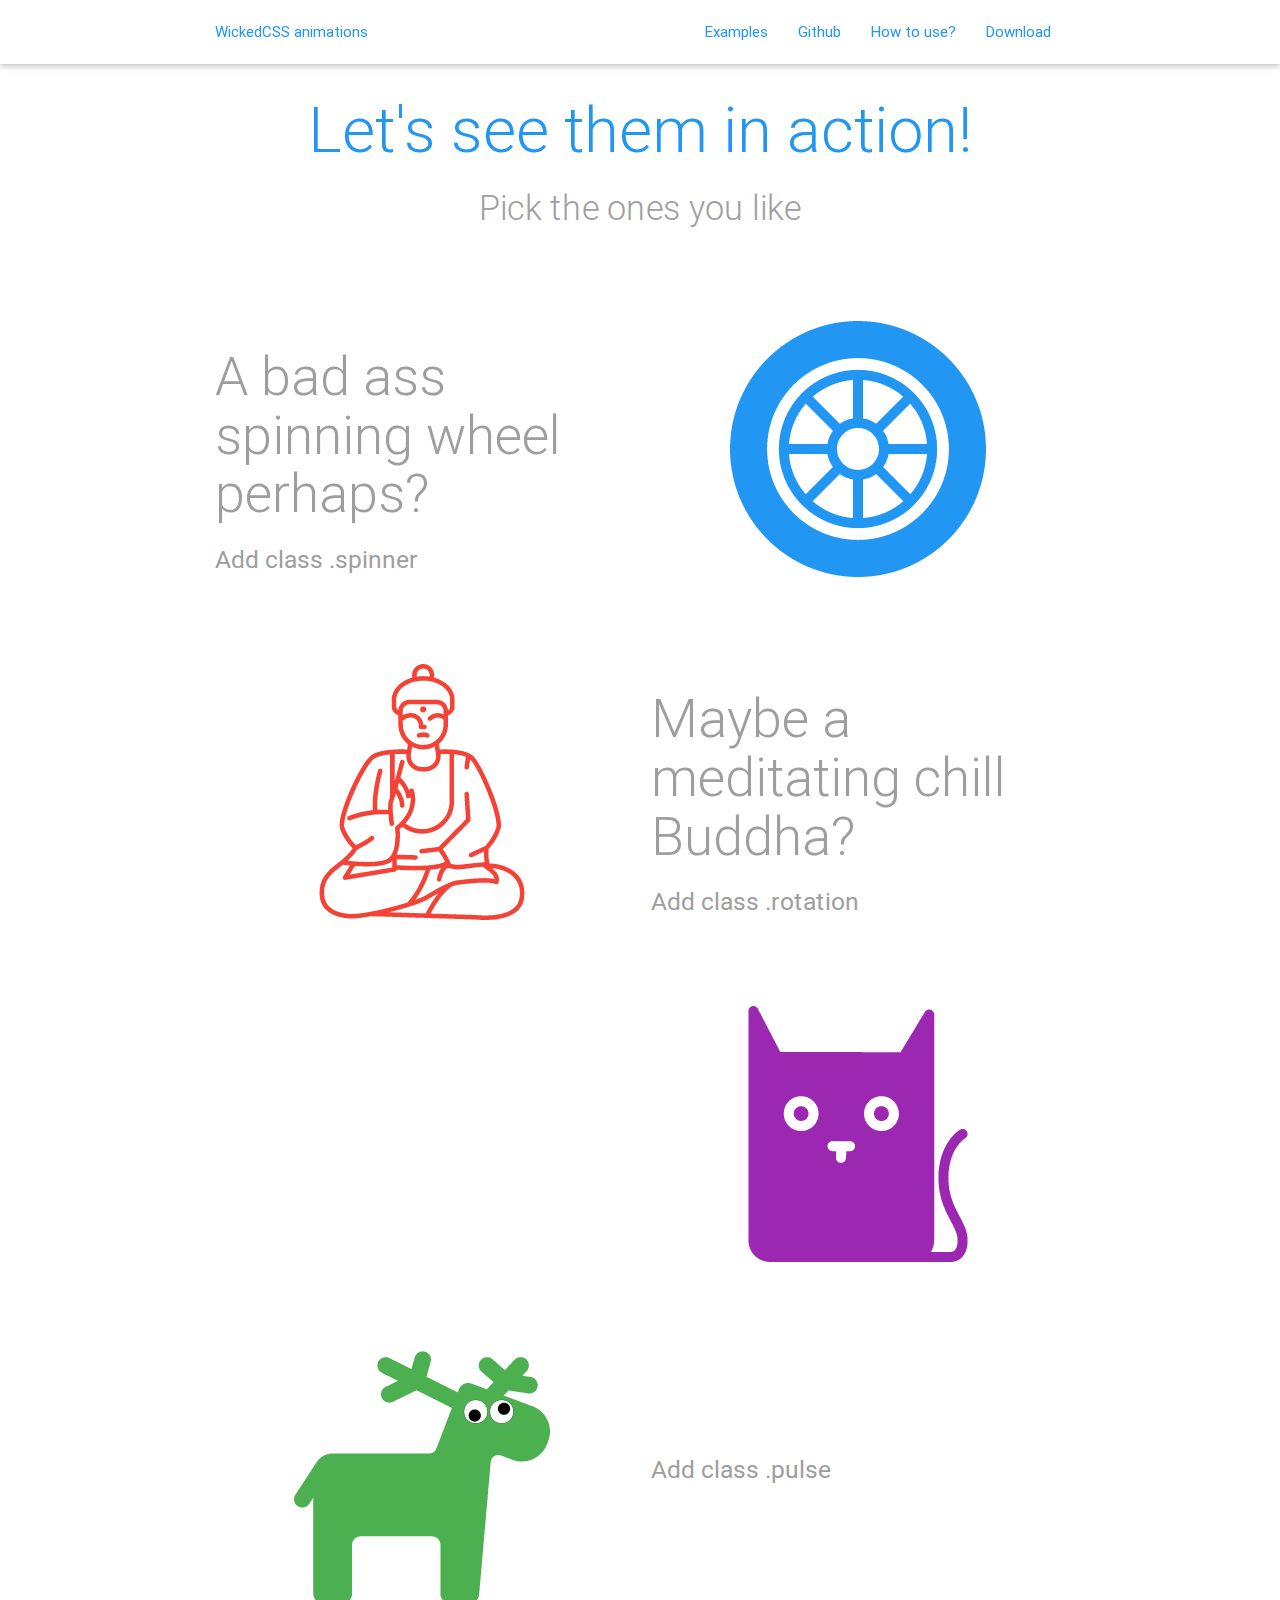
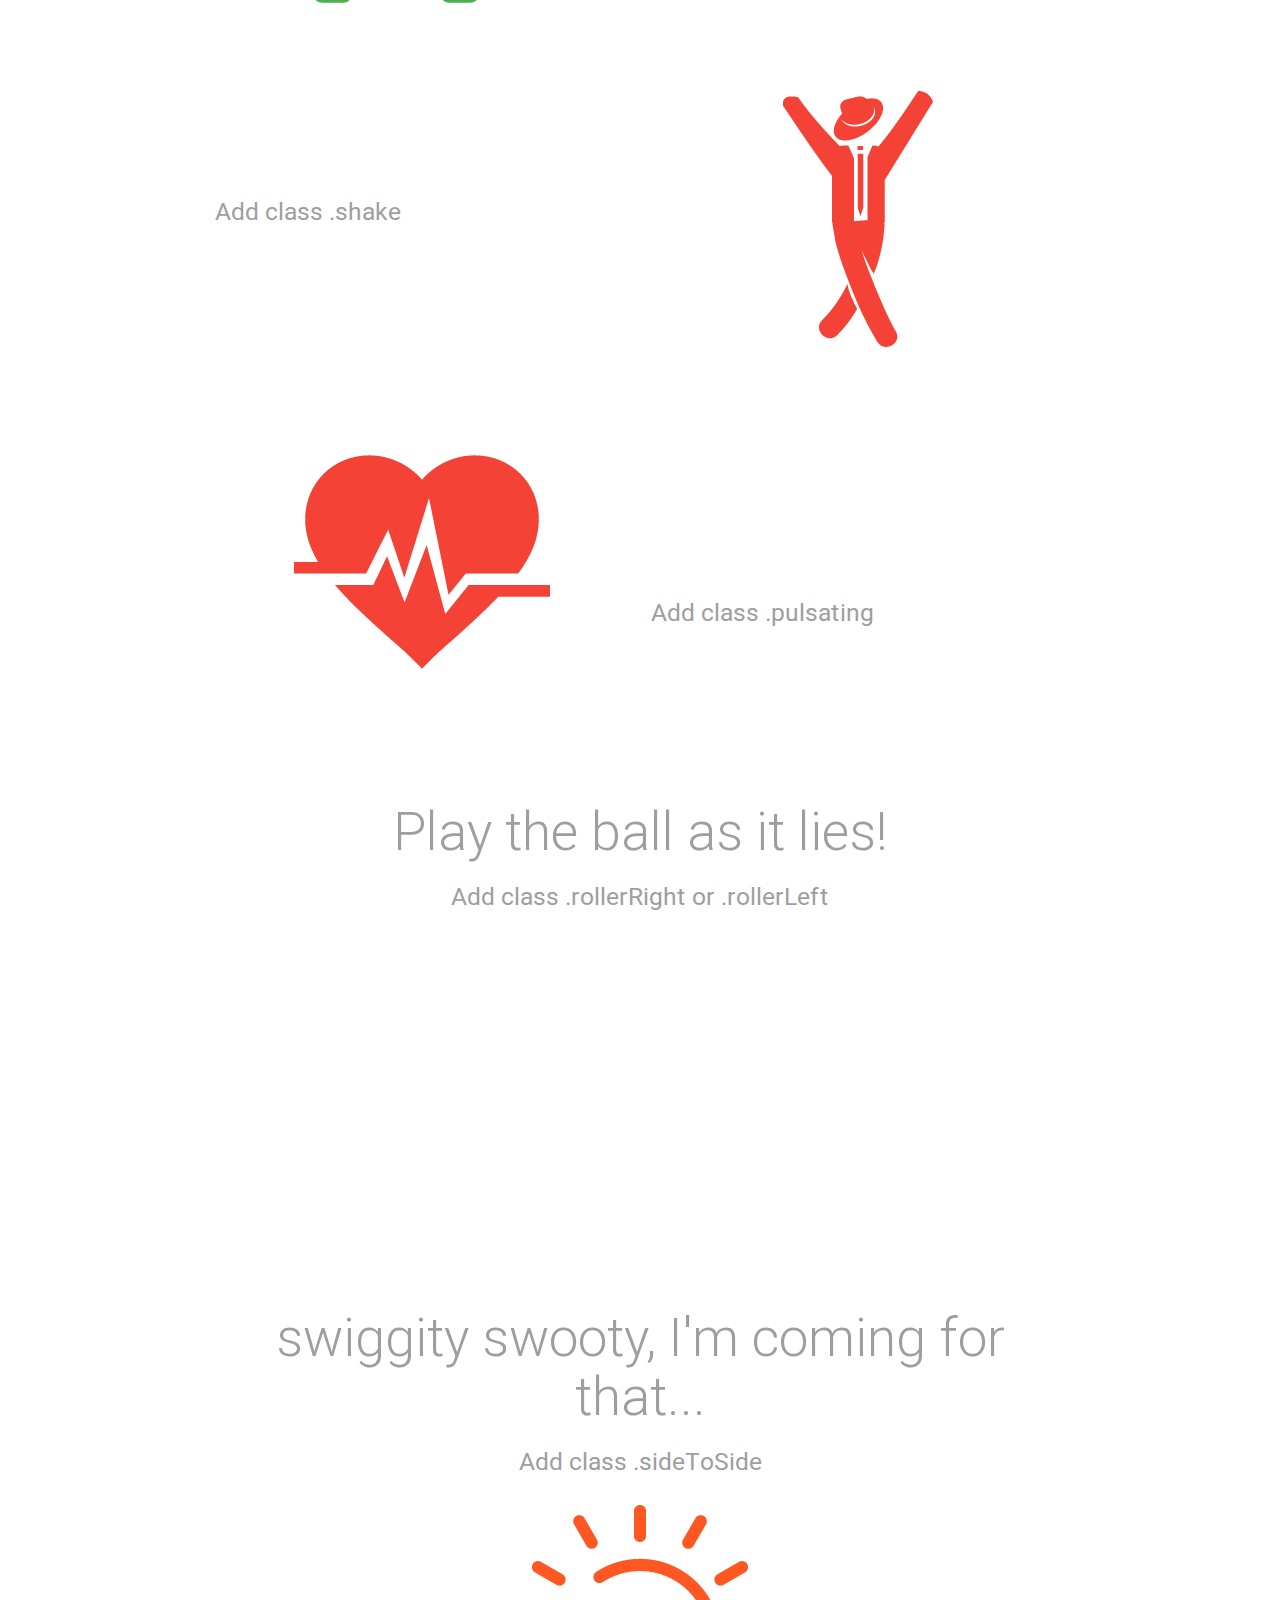
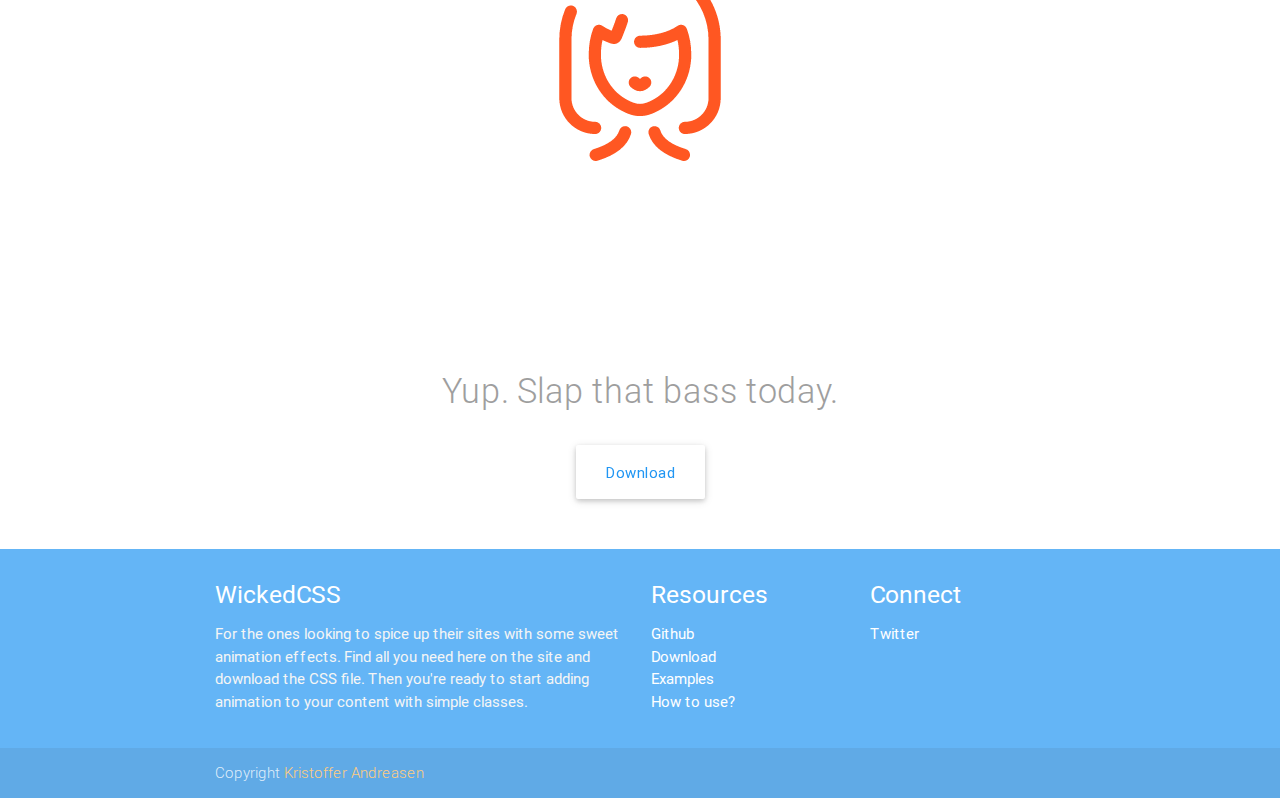
<file: index.html>
<!doctype html>
<html class="no-js" lang="en">
    <head>
        <meta charset="UTF-8">
        <meta http-equiv="x-ua-compatible" content="ie=edge">
        <title>Wicked CSS3 Animations</title>
        <meta name="viewport" content="width=device-width, initial-scale=1">

        <!-- favicon.ico in the root directory -->
        <link rel="shortcut icon" href="favicon.ico" type="image/x-icon">
        <link rel="icon" href="favicon.ico" type="image/x-icon">

        <!-- Material Design Icons -->
        <link href="https://fonts.googleapis.com/icon?family=Material+Icons" rel="stylesheet">
        
        <link rel="stylesheet" href="wickedcss.css"/>
        <link rel="stylesheet" href="css/style.css"/>
        <link rel="stylesheet" href="css/materialize.css"/>
        <script src="js/modernizr-2.8.3.min.js"></script>

    </head>
    <body>

        
         <!-- Navigation -->
        <div class="navbar-fixed">
          <nav class="white" role="navigation">
            <div class="nav-wrapper container"><a class="blue-text" href="http://kristofferandreasen.github.io/wickedCSS/">WickedCSS animations</a>
              <ul class="right hide-on-med-and-down">
                <li><a class="blue-text" href="examples.html">Examples</a></li>
                <li><a class="blue-text" href="https://github.com/kristofferandreasen/wickedCSS">Github</a></li>
                <li><a class="blue-text" href="documentation.html">How to use?</a></li>
                <li><a class="blue-text" href="dist/wickedcss.min.css" download>Download</a></li>
              </ul>

              <ul id="nav-mobile" class="side-nav">
                <li><a class="blue-text" href="examples.html">Examples</a></li>
                <li><a class="blue-text" href="https://github.com/kristofferandreasen/wickedCSS">Github</a></li>
                <li><a class="blue-text" href="documentation.html">How to use?</a></li>
                <li><a class="blue-text" href="dist/wickedcss.min.css" download>Download</a></li>
              </ul>
              <a href="#" data-activates="nav-mobile" class="button-collapse"><i class="mdi-navigation-menu"></i></a>
            </div>
          </nav>
        </div>

          <div class="container">
            <div class="row">
              <div class="col s12 center-align">
                <h1 class="blue-text light fadeIn">
                  Let's see them in action!
                </h1>
                <h4 class="grey-text light zoomer">
                  Pick the ones you like
                </h4>
              </div>
            </div>
          </div>
            
          <div class="section"></div>
          <div class="section"></div>

           <div class="container">
            <div class="row">
              <div class="col s12 m6 l6 wow slideRight">
                  <h2 class="light grey-text toppadding">
                    A bad ass spinning wheel perhaps?
                  </h2>
                  <h5 class="grey-text">
                      Add class .spinner
                  </h5>
              </div>
              <div class="col s12 m6 l6 center-align">
                  <img class="spinner" src="images/wheel.png">
              </div>
            </div>
          </div>
          
          <div class="section"></div>
          <div class="section"></div>


          <div class="container">
            <div class="row">
              <div class="col s12 m6 l6 center-align">
                  <img class="rotation" src="images/light.png">
              </div>
              <div class="col s12 m6 l6 wow slideLeft">
                  <h2 class="light grey-text toppadding">
                    Maybe a meditating chill Buddha?
                  </h2>
                  <h5 class="grey-text">
                      Add class .rotation
                  </h5>
              </div>
            </div>
          </div>
          
          <div class="section"></div>
          <div class="section"></div>

         <div class="container">
            <div class="row">
              <div class="col s12 m6 l6 wow slideRight">
                  <h2 class="light grey-text toppadding">
                    A cat making that parkour barrelRoll?
                  </h2>
                  <h5 class="grey-text">
                      Add class .barrelRoll
                  </h5>
              </div>
              <div class="col s12 m6 l6 center-align">
                  <img class="wow barrelRoll invisible" data-wow-delay="1s" src="images/cat.png">
              </div>
            </div>
          </div>

          
          <div class="section"></div>
          <div class="section"></div>

          <div class="container">
            <div class="row">
              <div class="col s12 m6 l6 center-align">
                  <img class="pulse" src="images/reindeer.png">
              </div>
              <div class="col s12 m6 l6">
                  <h2 class="light grey-text toppadding wow slideLeft">
                    A simple pulse?
                  </h2>
                  <h5 class="grey-text">
                      Add class .pulse
                  </h5>
              </div>
            </div>
          </div>
          
          <div class="section"></div>
          <div class="section"></div>
          
          <div class="container">
            <div class="row">
              <div class="col s12 m6 l6">
                  <h2 class="light grey-text toppadding wow slideRight">
                    A solid shake?
                  </h2>
                  <h5 class="grey-text">
                      Add class .shake
                  </h5>
              </div>
              <div class="col s12 m6 l6 center-align">
                  <img class="wow shake" data-wow-delay="1s" src="images/dancer.png">
              </div>
            </div>
          </div>
          
          <div class="section"></div>
          <div class="section"></div>

           <div class="container">
            <div class="row">
              <div class="col s12 m6 l6 center-align">
                  <img class="heartbeat" src="images/heart.png">
              </div>
              <div class="col s12 m6 l6">
                  <h2 class="light grey-text toppadding wow slideLeft">
                    That beat though?
                  </h2>
                  <h5 class="grey-text">
                      Add class .pulsating
                  </h5>
              </div>
            </div>
          </div>
          
          <div class="section"></div>
          <div class="section"></div>

          <div class="container">
            <div class="row">
              <div class="col s12 center-align">
                <h2 class="grey-text light">
                  Play the ball as it lies!
                </h2>
                <h5 class="grey-text">
                      Add class .rollerRight or .rollerLeft
                  </h5>
              </div>
            </div>
          </div>
          <div class="container center-align">
            <div class="row">
              <div class="col s12 m6 l6">
                  <img class="wow rollerRight invisible" src="images/ball.png">
              </div>
              <div class="col s12 m6 l6">
                  <img class="wow rollerLeft invisible" src="images/ball.png">
              </div>
            </div>
          </div>

          <div class="section"></div>
          <div class="section"></div>

           <div class="container">
            <div class="row">
              <div class="col s12 center-align">
                <h2 class="grey-text light">
                  swiggity swooty, I'm coming for that...
                </h2>
                <h5 class="grey-text">
                      Add class .sideToSide
                  </h5>
              </div>
            </div>
          </div>
          <div class="container center-align">
            <div class="row">
              <div class="col s12 m12 l12">
                  <img class="wow sideToSide" src="images/lady.png">
              </div>
            </div>
          </div>

          <div class="section"></div>
          <div class="section"></div>

          <div class="container">
            <div class="row">
              <div class="col s12 center-align">
                <h1 class="blue-text light wow bounceIn">
                  Are we there yet?
                </h1>
                <h4 class="grey-text light wow wiggle">
                  Yup. Slap that bass today.
                </h4>
              </div>
            </div>
          </div>
          <div class="container center-align">
            <div class="col s12">
                  <a class="waves-effect waves-light btn-large white blue-text" href="dist/wickedcss.min.css" download>Download</a>
                  <div class="section"></div>
            </div>
          </div>
          

   <footer class="page-footer blue lighten-2">
            <div class="container">
              <div class="row">
                <div class="col l6 s12">
                  <h5 class="white-text">WickedCSS</h5>
                  <p class="grey-text text-lighten-4">For the ones looking to spice up their sites with some sweet animation effects. Find all you need here on the site and download the CSS file. Then you're ready to start adding animation to your content with simple classes.</p>


                </div>
                <div class="col l3 s12">
                  <h5 class="white-text">Resources</h5>
                  <ul>
                    <li><a class="white-text" href="https://github.com/kristofferandreasen/wickedCSS">Github</a></li>
                    <li><a class="white-text" href="dist/wickedcss.min.css" download>Download</a></li>
                    <li><a class="white-text" href="examples.html">Examples</a></li>
                    <li><a class="white-text" href="documentation.html">How to use?</a></li>
                  </ul>
                </div>
                <div class="col l3 s12">
                  <h5 class="white-text">Connect</h5>
                  <ul>
                    <li><a class="white-text" href="https://twitter.com/krillebimbim">Twitter</a></li>
                  </ul>
                </div>
              </div>
            </div>
            <div class="footer-copyright">
              <div class="container">
              Copyright <a class="orange-text text-lighten-3" href="https://github.com/kristofferandreasen">Kristoffer Andreasen</a>
              </div>
            </div>
        </footer>

        <script src="https://ajax.googleapis.com/ajax/libs/jquery/1.11.3/jquery.min.js"></script>
        <script>window.jQuery || document.write('<script src="js/vendor/jquery-1.11.3.min.js"><\/script>')</script>
        <script src="js/materialize.js"></script>
        <script src="js/wow.min.js"></script>

        <script>
         new WOW().init();
        </script>

        <!-- Google Analytics: change UA-XXXXX-X to be your site's ID. -->
      <script>
  (function(i,s,o,g,r,a,m){i['GoogleAnalyticsObject']=r;i[r]=i[r]||function(){
  (i[r].q=i[r].q||[]).push(arguments)},i[r].l=1*new Date();a=s.createElement(o),
  m=s.getElementsByTagName(o)[0];a.async=1;a.src=g;m.parentNode.insertBefore(a,m)
  })(window,document,'script','//www.google-analytics.com/analytics.js','ga');

  ga('create', 'UA-61819873-2', 'auto');
  ga('send', 'pageview');

</script>

    </body>
</html>
</file>
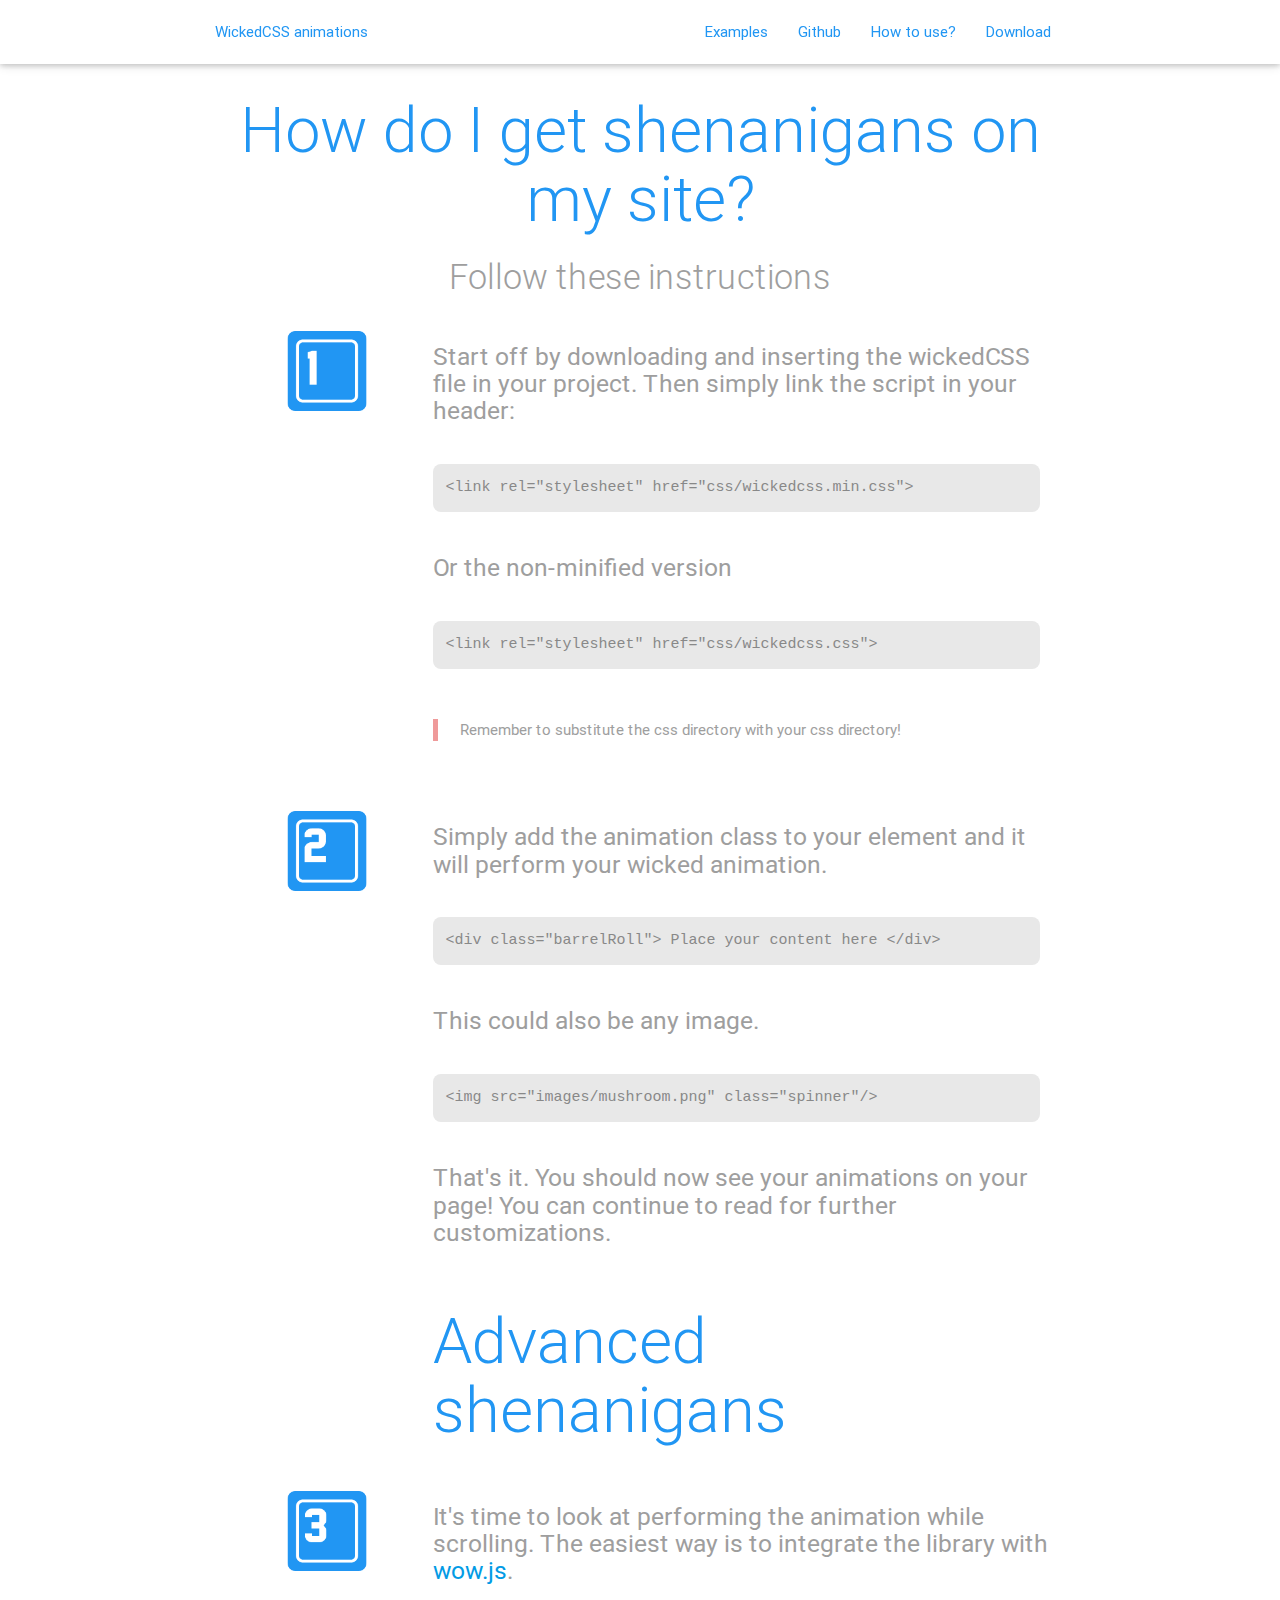
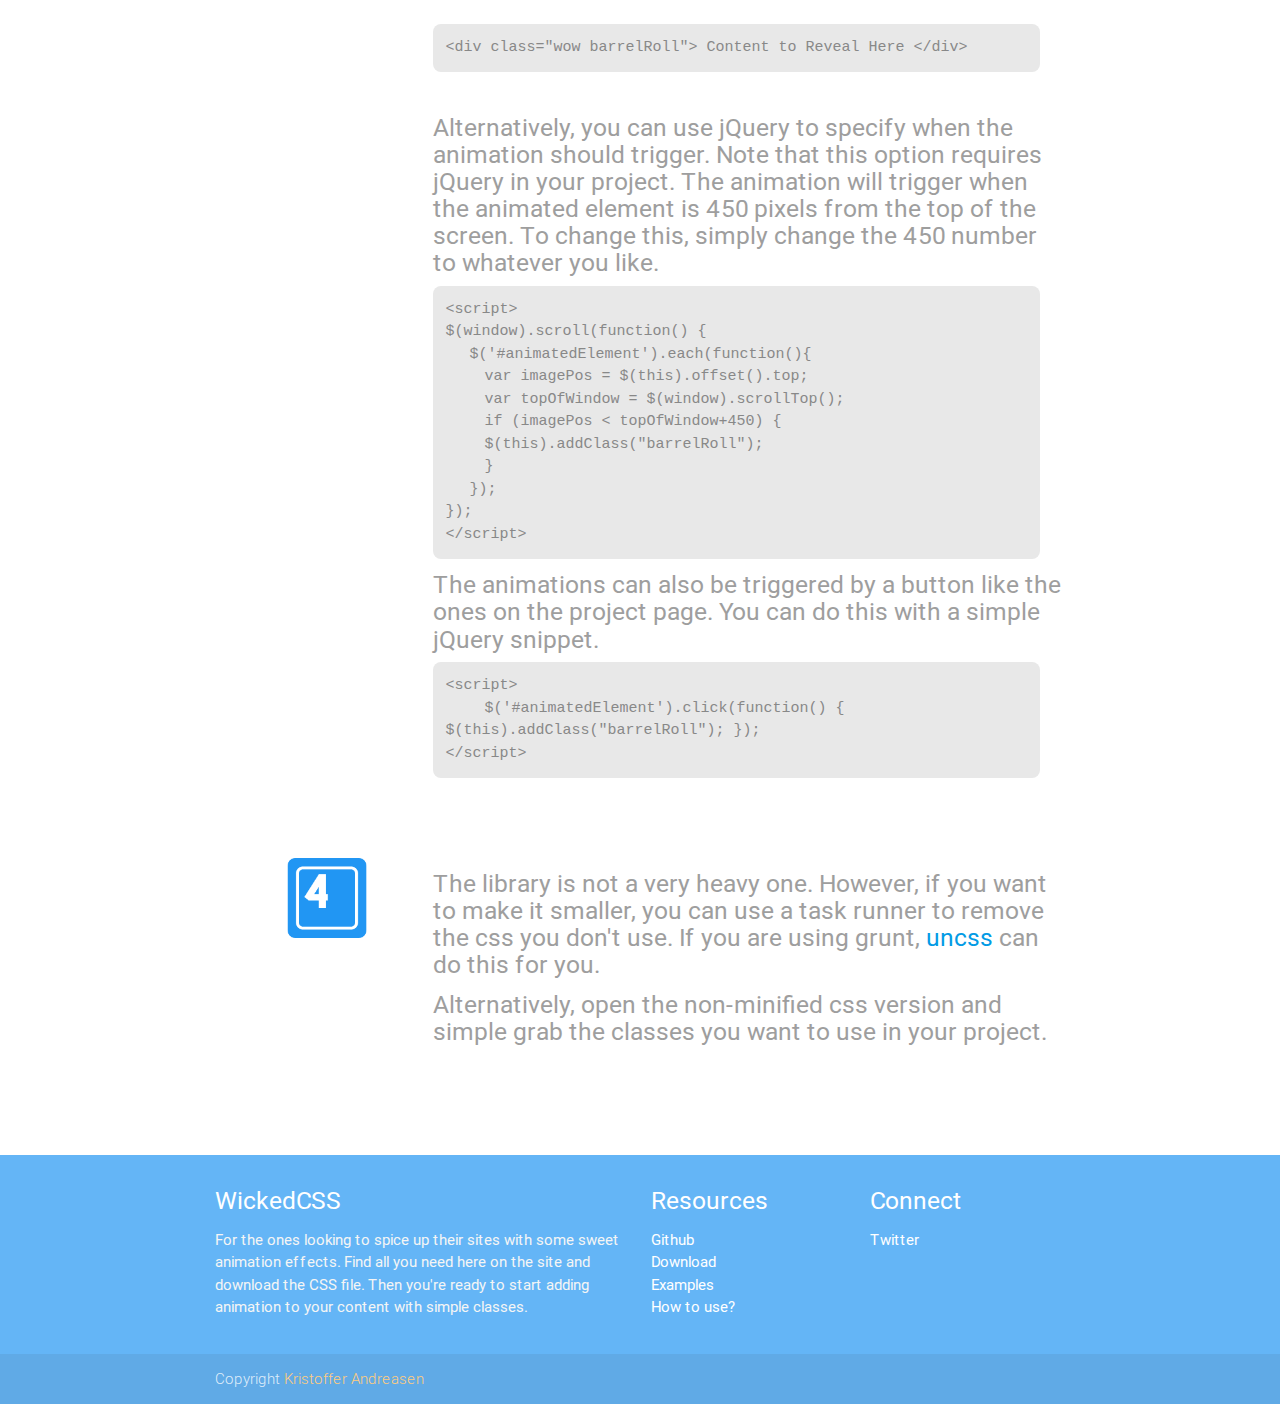
<file: documentation.html>
<!doctype html>
<html class="no-js" lang="en">
    <head>
        <meta charset="UTF-8">
        <meta http-equiv="x-ua-compatible" content="ie=edge">
        <title>Wicked CSS3 Animations</title>
        <meta name="viewport" content="width=device-width, initial-scale=1">

        <!-- favicon.ico in the root directory -->
        <link rel="shortcut icon" href="favicon.ico" type="image/x-icon">
        <link rel="icon" href="favicon.ico" type="image/x-icon">

        <!-- Material Design Icons -->
        <link href="https://fonts.googleapis.com/icon?family=Material+Icons" rel="stylesheet">
        
        <link rel="stylesheet" href="wickedcss.css"/>
        <link rel="stylesheet" href="css/style.css"/>
        <link rel="stylesheet" href="css/materialize.css"/>
        <script src="js/modernizr-2.8.3.min.js"></script>

    </head>
    <body>

        
        <!-- Navigation -->
        <div class="navbar-fixed">
          <nav class="white" role="navigation">
            <div class="nav-wrapper container"><a class="blue-text" href="http://kristofferandreasen.github.io/wickedCSS/">WickedCSS animations</a>
              <ul class="right hide-on-med-and-down">
                <li><a class="blue-text" href="examples.html">Examples</a></li>
                <li><a class="blue-text" href="https://github.com/kristofferandreasen/wickedCSS">Github</a></li>
                <li><a class="blue-text" href="documentation.html">How to use?</a></li>
                <li><a class="blue-text" href="dist/wickedcss.min.css" download>Download</a></li>
              </ul>

              <ul id="nav-mobile" class="side-nav">
                <li><a class="blue-text" href="examples.html">Examples</a></li>
                <li><a class="blue-text" href="https://github.com/kristofferandreasen/wickedCSS">Github</a></li>
                <li><a class="blue-text" href="documentation.html">How to use?</a></li>
                <li><a class="blue-text" href="dist/wickedcss.min.css" download>Download</a></li>
              </ul>
              <a href="#" data-activates="nav-mobile" class="button-collapse"><i class="mdi-navigation-menu"></i></a>
            </div>
          </nav>
        </div>

          <div class="container">
            <div class="row">
              <div class="col s12 center-align">
                <h1 class="blue-text light">
                  How do I get shenanigans on my site?
                </h1>
                <h4 class="grey-text light">
                  Follow these instructions
                </h4>
              </div>
            </div>
          </div>
            
            <div class="container">
            <div class="row">
              <div class="col s12 m3 l2 offset-l1">
                  <img class="numberimage center-align" src="images/number1.png">
              </div>
              <div class="col s12 m9 l9">
                  <h5 class="grey-text">
                    Start off by downloading and inserting the wickedCSS file in your project.
                    Then simply link the script in your header:
                  </h5>    
                  <div class="section"></div>
                    <code>
                       &lt;link rel=&quot;stylesheet&quot; href=&quot;css/wickedcss.min.css&quot;&gt;
                    </code>
                  <div class="section"></div>
                  <h5 class="grey-text">
                    Or the non-minified version
                  </h5>
                   <div class="section"></div>
                    <code>
                       &lt;link rel=&quot;stylesheet&quot; href=&quot;css/wickedcss.css&quot;&gt;
                    </code>
                  <div class="section"></div>
                  <blockquote class="grey-text">
                    Remember to substitute the css directory with your css directory!
                  </blockquote>
              </div>
            </div>
          </div>
          
          <div class="section"></div>

          <div class="container">
            <div class="row">
              <div class="col s12 m3 l2 offset-l1">
                  <img class="numberimage center-align" src="images/number2.png">
              </div>
              <div class="col s12 m9 l9">
                  <h5 class="grey-text">
                    Simply add the animation class to your element and it will perform your wicked animation.
                  </h5>
                  <div class="section"></div>
                    <code>
                         &lt;div class=&quot;barrelRoll&quot;&gt; 
                          Place your content here                 
                         &lt;/div&gt;
                    </code>
                  <div class="section"></div>
                  <h5 class="grey-text">
                    This could also be any image.
                  </h5>
                  <div class="section"></div>
                  <code>
                         &lt;img src=&quot;images/mushroom.png&quot; class=&quot;spinner&quot;/&gt;
                  </code>
                  <div class="section"></div>
                  <h5 class="grey-text">
                    That's it. You should now see your animations on your page! You can continue to read for further customizations.
                  </h5>
              </div>
            </div>
          </div>

          <div class="container">
            <div class="row">
              <div class="col s12 l9 offset-l3">
                <h1 class="blue-text light">
                  Advanced shenanigans
                </h1>
              </div>
            </div>
          </div>

          <div class="container">
            <div class="row">
              <div class="col s12 m3 l2 offset-l1">
                  <img class="numberimage center-align" src="images/number3.png">
              </div>
              <div class="col s12 m9 l9">
                  <h5 class="grey-text">
                    It's time to look at performing the animation while scrolling. The easiest way is to integrate the library with <a href="http://mynameismatthieu.com/WOW/index.html">wow.js</a>.
                  </h5>
                  <div class="section"></div>
                    <code>
                         &lt;div class=&quot;wow barrelRoll&quot;&gt; 
                            Content to Reveal Here
                         &lt;/div&gt;         
                    </code>
                  <div class="section"></div>
                  <h5 class="grey-text">
                    Alternatively, you can use jQuery to specify when the animation should trigger. Note that this option requires jQuery in your project. The animation will trigger when the animated element is 450 pixels from the top of the screen. To change this, simply change the 450 number to whatever you like.
                  </h5>
                  <code>
                    &lt;script&gt;
                      <br>  $&#40;window&#41;.scroll&#40;function&#40;&#41;&nbsp;{
                      <br>  &emsp;  $&#40;'#animatedElement'&#41;.each&#40;function&#40;&#41;{
                      <br>  &emsp;&emsp;  var&nbsp;imagePos&nbsp;=&nbsp;$&#40;this&#41;.offset&#40;&#41;.top;
                      <br>  &emsp;&emsp;  var&nbsp;topOfWindow&nbsp;=&nbsp;$&#40;window&#41;.scrollTop&#40;&#41;;
                      <br>  &emsp;&emsp;    if&nbsp;&#40;imagePos&nbsp;&lt;&nbsp;topOfWindow+450&#41;&nbsp;{
                      <br>  &emsp;&emsp;      $&#40;this&#41;.addClass&#40;&quot;barrelRoll&quot;&#41;;
                      <br>  &emsp;&emsp;    }
                      <br>  &emsp;  }&#41;;
                      <br>  }&#41;;
                      <br>&lt;/script&gt;
                  </code>
               <h5 class="grey-text">
                    The animations can also be triggered by a button like the ones on the project page. You can do this with a simple jQuery snippet.
                  </h5>
                   <code>
                       &lt;script&gt; <br>
                          &emsp;&emsp;  $('#animatedElement').click(function() {
                               $(this).addClass(&quot;barrelRoll&quot;);
                            });
                      <br>&lt;/script&gt;
                  </code>
                </div>
            </div>
          </div>

          
          <div class="section"></div>
          <div class="section"></div>

          <div class="container">
            <div class="row">
              <div class="col s12 m3 l2 offset-l1">
                  <img class="numberimage center-align" src="images/number4.png">
              </div>
              <div class="col s12 m9 l9">
                  <h5 class="grey-text">
                    The library is not a very heavy one. However, if you want to make it smaller, you can use a task runner to remove the css you don't use. If you are using grunt, <a href="https://github.com/addyosmani/grunt-uncss">uncss</a> can do this for you.
                  </h5>
                   <h5 class="grey-text">
                     Alternatively, open the non-minified css version and simple grab the classes you want to use in your project.
                   </h5>
                  <div class="section"></div>
              </div>
            </div>
          </div>

          <div class="section"></div>


   <footer class="page-footer blue lighten-2">
            <div class="container">
              <div class="row">
                <div class="col l6 s12">
                  <h5 class="white-text">WickedCSS</h5>
                  <p class="grey-text text-lighten-4">For the ones looking to spice up their sites with some sweet animation effects. Find all you need here on the site and download the CSS file. Then you're ready to start adding animation to your content with simple classes.</p>


                </div>
                <div class="col l3 s12">
                  <h5 class="white-text">Resources</h5>
                  <ul>
                    <li><a class="white-text" href="https://github.com/kristofferandreasen/wickedCSS">Github</a></li>
                    <li><a class="white-text" href="dist/wickedcss.min.css" download>Download</a></li>
                    <li><a class="white-text" href="examples.html">Examples</a></li>
                    <li><a class="white-text" href="documentation.html">How to use?</a></li>
                  </ul>
                </div>
                <div class="col l3 s12">
                  <h5 class="white-text">Connect</h5>
                  <ul>
                     <li><a class="white-text" href="https://twitter.com/krillebimbim">Twitter</a></li>
                  </ul>
                </div>
              </div>
            </div>
            <div class="footer-copyright">
              <div class="container">
              Copyright <a class="orange-text text-lighten-3" href="https://github.com/kristofferandreasen">Kristoffer Andreasen</a>
              </div>
            </div>
        </footer>

        <script src="https://ajax.googleapis.com/ajax/libs/jquery/1.11.3/jquery.min.js"></script>
        <script>window.jQuery || document.write('<script src="js/vendor/jquery-1.11.3.min.js"><\/script>')</script>
        <script src="js/materialize.js"></script>
        <script src="js/wow.min.js"></script>

        <script>
         new WOW().init();
        </script>

        <!-- Google Analytics: change UA-XXXXX-X to be your site's ID. -->
       <script>
  (function(i,s,o,g,r,a,m){i['GoogleAnalyticsObject']=r;i[r]=i[r]||function(){
  (i[r].q=i[r].q||[]).push(arguments)},i[r].l=1*new Date();a=s.createElement(o),
  m=s.getElementsByTagName(o)[0];a.async=1;a.src=g;m.parentNode.insertBefore(a,m)
  })(window,document,'script','//www.google-analytics.com/analytics.js','ga');

  ga('create', 'UA-61819873-2', 'auto');
  ga('send', 'pageview');

</script>

    </body>
</html>
</file>
<file: wickedcss.css>
/*!
 * WickedCSS v1.0 (https://github.com/kristofferandreasen/wickedCSS)
 * Copyright 2015 Kristoffer Andreasen
 * MIT License
 */
 
 /*
==========
Rotation
==========
*/
.rotation{
	animation-name: rotation;
	-webkit-animation-name: rotation;	

	animation-duration: 4s;	
	-webkit-animation-duration: 4s;

	animation-timing-function: linear;	
	-webkit-animation-timing-function: linear;

	-webkit-animation-iteration-count: infinite;
    animation-iteration-count: infinite;	

	visibility: visible !important;						
}
@-webkit-keyframes rotation {
    from { -webkit-transform: rotate(0deg) translateX(50%) rotate(0deg); }
    to   { -webkit-transform: rotate(360deg) translateX(50%) rotate(-360deg); }
}
@keyframes rotation {
    from { transform: rotate(0deg) translateX(50%) rotate(0deg); }
    to   { transform: rotate(360deg) translateX(50%) rotate(-360deg); }
}
 
 /*
==========
sideToSide
==========
*/
.sideToSide{
	animation-name: sideToSide;
	-webkit-animation-name: sideToSide;	

	animation-duration: 3s;	
	-webkit-animation-duration: 3s;

	animation-timing-function: ease;	
	-webkit-animation-timing-function: ease;

	-webkit-animation-iteration-count: infinite;
    animation-iteration-count: infinite;	

	visibility: visible !important;						
}
@-webkit-keyframes sideToSide {
  0% {
    -webkit-transform: translate(100%, 0);
  }
  50% {
  	-webkit-transform: translate(-100%, 0);
  }
  100% {
  	-webkit-transform: translate(100%, 0);
  }
}
@keyframes sideToSide {
  0% {
    transform: translate(100%, 0);
  }
  50% {
  	transform: translate(-100%, 0);
  }
  100% {
  	transform: translate(100%, 0);
  }
}

/*
==========
zoomer
==========
*/
.zoomer{
	animation-name: zoomer;
	-webkit-animation-name: zoomer;	

	animation-duration: 1s;	
	-webkit-animation-duration: 1s;

	animation-timing-function: cubic-bezier(0.5, 0.2, 0.3, 1.0);	
	-webkit-animation-timing-function: cubic-bezier(0.5, 0.2, 0.3, 1.0);

	-webkit-animation-iteration-count: 1;
    animation-iteration-count: 1;	

	visibility: visible !important;						
}
@-webkit-keyframes zoomer {
  0% {
    -webkit-transform: scale(.3);
  }
  100% {
    -webkit-transform: scale(1);
  }
}
@keyframes zoomer {
  0% {
    transform: scale(.3);
  }
  100% {
    transform: scale(1);
  }
}

/*
==========
zoomerOut
==========
*/
.zoomerOut{
	animation-name: zoomerOut;
	-webkit-animation-name: zoomerOut;	

	animation-duration: 1s;	
	-webkit-animation-duration: 1s;

	animation-timing-function: cubic-bezier(0.5, 0.2, 0.3, 1.0);	
	-webkit-animation-timing-function: cubic-bezier(0.5, 0.2, 0.3, 1.0);

	-webkit-animation-iteration-count: 1;
    animation-iteration-count: 1;

    -webkit-animation-fill-mode: forwards;
    animation-fill-mode: forwards;	

	visibility: visible !important;						
}
@-webkit-keyframes zoomerOut {
  0% {
    -webkit-transform: scale(1);
  }
  100% {
    -webkit-transform: scale(0);
  }
}
@keyframes zoomerOut {
  0% {
    transform: scale(1);
  }
  100% {
    transform: scale(0);
  }
}

/*
==========
spinner
==========
*/
.spinner{
	animation-name: spinner;
	-webkit-animation-name: spinner;	

	animation-duration: 2s;	
	-webkit-animation-duration: 2s;

	animation-timing-function: linear;	
	-webkit-animation-timing-function: linear;

	-webkit-animation-iteration-count: infinite;
    animation-iteration-count: infinite;	

	visibility: visible !important;						
}
@-webkit-keyframes spinner {
    from { -webkit-transform: rotate(0deg); }
    to { -webkit-transform: rotate(360deg); }
}
@keyframes spinner {
    from {transform:rotate(0deg);}
    to {transform:rotate(360deg);}
}

/*
==========
pulse
==========
*/
.pulse{
	animation-name: pulse;
	-webkit-animation-name: pulse;	

	animation-duration: 2s;	
	-webkit-animation-duration: 2s;

	animation-timing-function: linear;	
	-webkit-animation-timing-function: linear;

	animation-iteration-count: infinite;
	-webkit-animation-iteration-count: infinite;

	visibility: visible !important;	
}

@keyframes pulse {
	0% {
		transform: scale(0.9);
		opacity: 0.9;		
	}
	50% {
		transform: scale(1);
		opacity: 1;	
	}	
	100% {
		transform: scale(0.9);
		opacity: 0.9;	
	}			
}

@-webkit-keyframes pulse {
	0% {
		-webkit-transform: scale(0.95);
		opacity: 0.9;		
	}
	50% {
		-webkit-transform: scale(1);
		opacity: 1;	
	}	
	100% {
		-webkit-transform: scale(0.95);
		opacity: 0.9;	
	}			
}



/*
==========
shake
==========
*/
.shake{
	animation-name: shake;
	-webkit-animation-name: shake;	

	animation-duration: 0.4s;	
	-webkit-animation-duration: 0.4s;

	animation-timing-function: ease;	
	-webkit-animation-timing-function: ease;

	animation-iteration-count: 1;
	-webkit-animation-iteration-count: 1;

	visibility: visible !important;	
}

@keyframes shake {
	0%, 100% {transform: translateX(0);}
    16%, 50%, 83% {transform: translateX(-10px);}
    33%, 66% {transform: translateX(10px);}
}

@-webkit-keyframes shake {
	0%, 100% {-webkit-transform: translateX(0);}
    16%, 50%, 83% {-webkit-transform: translateX(-10px);}
    33%, 66% {-webkit-transform: translateX(10px);}	
}

/*
==========
barrelRoll
==========
*/
.barrelRoll{
	animation-name: barrelRoll;
	-webkit-animation-name: barrelRoll;	

	animation-duration: 0.4s;	
	-webkit-animation-duration: 0.4s;

	animation-timing-function: ease;	
	-webkit-animation-timing-function: ease;

	animation-iteration-count: 1;
	-webkit-animation-iteration-count: 1;

	visibility: visible !important;	
}

@keyframes barrelRoll {
    from { transform: rotate(0deg) }
    to   { transform: rotate(360deg) }
}

@-webkit-keyframes barrelRoll {
    from { -webkit-transform: rotate(0deg) }
    to   { -webkit-transform: rotate(360deg) }
}


/*
=========
floater
=========
*/

.floater{
	animation-name: floater;
	-webkit-animation-name: floater;

	animation-duration: 1.5s;	
	-webkit-animation-duration: 1.5s;

	animation-iteration-count: infinite;
	-webkit-animation-iteration-count: infinite;

	visibility: visible !important;	
}

@keyframes floater {
	0% {
		transform: translateY(0%);	
	}
	50% {
		transform: translateY(8%);	
	}	
	100% {
		transform: translateY(0%);
	}			
}

@-webkit-keyframes floater {
	0% {
		-webkit-transform: translateY(0%);	
	}
	50% {
		-webkit-transform: translateY(8%);	
	}	
	100% {
		-webkit-transform: translateY(0%);
	}			
}


/*
======
wiggle
======
*/

.wiggle{
	animation-name: wiggle;
	-webkit-animation-name: wiggle;	

	animation-duration: 2.5s;	
	-webkit-animation-duration: 2.5s;

	animation-iteration-count: infinite;
	-webkit-animation-iteration-count: infinite;

	visibility: visible !important;	
}

@keyframes wiggle {
	0% {
		transform: rotate(-4deg);	
	}
	50% {
		transform: rotate(4deg);
	}
	100% {
		transform: rotate(-4deg);	
	}						
}

@-webkit-keyframes wiggle {
	0% {
		-webkit-transform: rotate(-4deg);	
	}
	50% {
		-webkit-transform: rotate(4deg);
	}
	100% {
		-webkit-transform: rotate(-4deg);	
	}				
}

/*
======
pound
======
*/

.pound{
	animation-name: pound;
	-webkit-animation-name: pound;	

	animation-duration: 0.5s;	
	-webkit-animation-duration: 0.5s;

	animation-timing-function: ease;	
	-webkit-animation-timing-function: ease;

	animation-iteration-count: infinite;
	-webkit-animation-iteration-count: infinite;

	visibility: visible !important;	
}
@keyframes pound {
	to { transform: scale(1.2); }
}
@-webkit-keyframes pound {
	to { transform: scale(1.2); }
}

/*
======
heartbeat
======
*/

.heartbeat{
	animation-name: heartbeat;
	-webkit-animation-name: heartbeat;	

	animation-duration: 3s;	
	-webkit-animation-duration: 3s;

	animation-timing-function: ease;	
	-webkit-animation-timing-function: ease;

	animation-iteration-count: infinite;
	-webkit-animation-iteration-count: infinite;

	visibility: visible !important;	
}

@keyframes heartbeat {
	0% {
		transform: scale(1);	
	}
	10% {
		transform: scale(1.2);
	}
	20% {
		transform: scale(1.4);
	}
	100% {
		transform: scale(1);	
	}						
}

@-webkit-keyframes heartbeat {
	0% {
		-webkit-transform: scale(1);	
	}
	10% {
		-webkit-transform: scale(1.2);
	}
	20% {
		-webkit-transform: scale(1.4);
	}
	100% {
		-webkit-transform: scale(1);	
	}				
}


/*
======
rollerRight
======
*/

.rollerRight{
	animation-name: rollerRight;
	-webkit-animation-name: rollerRight;	

	animation-duration: 2s;	
	-webkit-animation-duration: 2s;

	animation-timing-function: ease;	
	-webkit-animation-timing-function: ease;

	animation-iteration-count: 1;
	-webkit-animation-iteration-count: 1;

	-webkit-animation-fill-mode: forwards;
    animation-fill-mode: forwards;

}
@keyframes rollerRight {
  0% {
  	transform: translateX(-200px) rotate(0);
  	opacity: 0;	
  }				
  100% {
  	transform: translateX(0) rotate(2turn);
  	opacity: 1;
  }
}
@-webkit-keyframes rollerRight {
  0% {
  	-webkit-transform: translateX(-200px) rotate(0);
	opacity: 0;	
  }				
100% {
	-webkit-transform: translateX(0) rotate(2turn);
	opacity: 1;	
  }
}

/*
======
rollerLeft
======
*/

.rollerLeft{
	animation-name: rollerLeft;
	-webkit-animation-name: rollerLeft;	

	animation-duration: 2s;	
	-webkit-animation-duration: 2s;

	animation-timing-function: ease;	
	-webkit-animation-timing-function: ease;

	animation-iteration-count: 1;
	-webkit-animation-iteration-count: 1;

	-webkit-animation-fill-mode: forwards;
    animation-fill-mode: forwards;

}
@keyframes rollerLeft {
  0% {
  	transform: translateX(200px) rotate(0);
  	opacity: 0;	
  }	
  100% {
  	transform: translateX(0) rotate(-2turn);
  	opacity: 1;	
  }
}
@-webkit-keyframes rollerLeft {
  0% {
  	-webkit-transform: translateX(200px) rotate(0);
  	opacity: 0;	
  }				
  100% {
  	-webkit-transform: translateX(0) rotate(-2turn);
	opacity: 1;	
  }
}


/*
==========
Boring ones from here on down
==========
*/

/*
==========
slideDown
==========
*/
.slideDown{
	animation-name: slideDown;
	-webkit-animation-name: slideDown;	

	animation-duration: 1s;	
	-webkit-animation-duration: 1s;

	animation-timing-function: ease;	
	-webkit-animation-timing-function: ease;	
				
}

@keyframes slideDown {
	0% {
		transform: translateY(-100%);
		opacity: 0;
	}	
	100% {
		transform: translateY(0%);
		opacity: 1;
	}		
}

@-webkit-keyframes slideDown {
	0% {
		-webkit-transform: translateY(-100%);
		opacity: 0;
	}		
	100% {
		-webkit-transform: translateY(0%);
		opacity: 1;
	}	
}

/*
==========
slideUp
==========
*/


.slideUp{
	animation-name: slideUp;
	-webkit-animation-name: slideUp;	

	animation-duration: 1s;	
	-webkit-animation-duration: 1s;

	animation-timing-function: ease;	
	-webkit-animation-timing-function: ease;
	
}

@keyframes slideUp {
	0% {
		transform: translateY(100%);
		opacity: 0;
	}
	100% {
		transform: translateY(0%);
		opacity: 1;
	}	
}

@-webkit-keyframes slideUp {
	0% {
		-webkit-transform: translateY(100%);
		opacity: 0;
	}	
	100% {
		-webkit-transform: translateY(0%);
		opacity: 1;
	}	
}

/*
==========
slideLeft
==========
*/


.slideLeft{
	animation-name: slideLeft;
	-webkit-animation-name: slideLeft;	

	animation-duration: 1s;	
	-webkit-animation-duration: 1s;

	animation-timing-function: ease;	
	-webkit-animation-timing-function: ease;		

}

@keyframes slideLeft {
	0% {
		transform: translateX(150%);
		opacity: 0;
	}		
	100% {
		transform: translateX(0%);
		opacity: 1;
	}	
}

@-webkit-keyframes slideLeft {
	0% {
		-webkit-transform: translateX(150%);
		opacity: 0;
	}		
	100% {
		-webkit-transform: translateX(0%);
		opacity: 1;
	}
}

/*
==========
slideRight
==========
*/


.slideRight{
	animation-name: slideRight;
	-webkit-animation-name: slideRight;	

	animation-duration: 1s;	
	-webkit-animation-duration: 1s;

	animation-timing-function: ease;	
	-webkit-animation-timing-function: ease;		

}

@keyframes slideRight {
	0% {
		transform: translateX(-150%);
		opacity: 0;
	}		
	100% {
		transform: translateX(0%);
		opacity: 1;
	}	
}

@-webkit-keyframes slideRight {
	0% {
		-webkit-transform: translateX(-150%);
		opacity: 0;
	}		
	100% {
		-webkit-transform: translateX(0%);
		opacity: 1;
	}
}

/*
==========
fadeIn
==========
*/


.fadeIn{
	animation-name: fadeIn;
	-webkit-animation-name: fadeIn;	

	animation-duration: 2s;	
	-webkit-animation-duration: 2s;

	animation-timing-function: ease;	
	-webkit-animation-timing-function: ease;	

	visibility: visible !important;		
}

@keyframes fadeIn {
	0% {
		opacity: 0;
	}
	100% {
		opacity: 1;
	}	
}

@-webkit-keyframes fadeIn {
	0% {
		opacity: 0;
	}
	100% {
		opacity: 1;
	}
}


/*
==========
fadeOut
==========
*/


.fadeOut{
	animation-name: fadeOut;
	-webkit-animation-name: fadeOut;	

	animation-duration: 2s;	
	-webkit-animation-duration: 2s;

	animation-timing-function: ease;	
	-webkit-animation-timing-function: ease;

	-webkit-animation-fill-mode: forwards;
    animation-fill-mode: forwards;		
}

@keyframes fadeOut {
	0% {
		opacity: 1;
	}
	100% {
		opacity: 0;
	}	
}

@-webkit-keyframes fadeOut {
	0% {
		opacity: 1;
	}
	100% {
		opacity: 0;
	}
}


/*
==========
rotateInRight
==========
*/
.rotateInRight{
	animation-name: rotateInRight;
	-webkit-animation-name: rotateInRight;	

	animation-duration: 3s;	
	-webkit-animation-duration: 3s;

	animation-timing-function: ease-in-out;	
	-webkit-animation-timing-function: ease-in-out;

	-webkit-animation-iteration-count: 1;
    animation-iteration-count: 1;	
					
}
@-webkit-keyframes rotateInRight {
    from { 
    	-webkit-transform: rotate(0deg) translateX(100%) rotate(0deg); 
    }
    to   { 
    	-webkit-transform: rotate(360deg) translateX(0) rotate(-360deg); 
    }
}
@keyframes rotateInRight {
    from { 
    	transform: rotate(0deg) translateX(100%) rotate(0deg); 
    }
    to   { 
    	transform: rotate(360deg) translateX(0) rotate(-360deg); 
    }
}

/*
==========
rotateInLeft
==========
*/
.rotateInLeft{
	animation-name: rotateInLeft;
	-webkit-animation-name: rotateInLeft;	

	animation-duration: 3s;	
	-webkit-animation-duration: 3s;

	animation-timing-function: ease-in-out;	
	-webkit-animation-timing-function: ease-in-out;

	-webkit-animation-iteration-count: 1;
    animation-iteration-count: 1;	
					
}
@-webkit-keyframes rotateInLeft {
    from { 
    	-webkit-transform: rotate(0deg) translateX(-100%) rotate(0deg); 
    }
    to   { 
    	-webkit-transform: rotate(360deg) translateX(0) rotate(-360deg); 
    }
}
@keyframes rotateInLeft {
    from { 
    	transform: rotate(0deg) translateX(-100%) rotate(0deg); 
    }
    to   { 
    	transform: rotate(360deg) translateX(0) rotate(-360deg); 
    }
}

/*
==========
rotateIn
==========
*/
.rotateIn {
 animation-name: rotateIn;
 -webkit-animation-name: rotateIn;

 animation-duration: 3s;	
 -webkit-animation-duration: 3s;

 animation-timing-function: ease;	
 -webkit-animation-timing-function: ease;

 -webkit-animation-iteration-count: 1;
 animation-iteration-count: 1;	

 -webkit-transform-origin: center;
 transform-origin: center;
		
}


@-webkit-keyframes rotateIn {
  0% {
    -webkit-transform: rotate3d(0, 0, 1, -720deg);
    transform: rotate3d(0, 0, 1, -720deg);
    opacity: 0;
  }

  100% {
    -webkit-transform-origin: center;
    transform-origin: center;
    -webkit-transform: none;
    transform: none;
    opacity: 1;
  }
}

@keyframes rotateIn {
  0% {
    -webkit-transform: rotate3d(0, 0, 1, -720deg);
    transform: rotate3d(0, 0, 1, -720deg);
    opacity: 0;
  }

  100% {
    -webkit-transform: none;
    transform: none;
    opacity: 1;
  }
}


/*
==========
bounceIn
==========
*/

.bounceIn{
   
   -webkit-animation-name: bounceIn;
  animation-name: bounceIn;

  -webkit-animation-duration: .8s;
  animation-duration: .8s;

  -webkit-animation-timing-function: cubic-bezier(0.215, 0.610, 0.355, 1.000);
   animation-timing-function: cubic-bezier(0.215, 0.610, 0.355, 1.000);
}

@-webkit-keyframes bounceIn {
  0% {
    opacity: 0;
    -webkit-transform: scale3d(.3, .3, .3);
    transform: scale3d(.3, .3, .3);
  }

  20% {
    -webkit-transform: scale3d(1.1, 1.1, 1.1);
    transform: scale3d(1.1, 1.1, 1.1);
  }

  40% {
    -webkit-transform: scale3d(.9, .9, .9);
    transform: scale3d(.9, .9, .9);
  }

  60% {
    opacity: 1;
    -webkit-transform: scale3d(1.03, 1.03, 1.03);
    transform: scale3d(1.03, 1.03, 1.03);
  }

  80% {
    -webkit-transform: scale3d(.97, .97, .97);
    transform: scale3d(.97, .97, .97);
  }

  100% {
    opacity: 1;
    -webkit-transform: scale3d(1, 1, 1);
    transform: scale3d(1, 1, 1);
  }
}

@keyframes bounceIn {
  0% {
    opacity: 0;
    -webkit-transform: scale3d(.3, .3, .3);
    transform: scale3d(.3, .3, .3);
  }

  20% {
    -webkit-transform: scale3d(1.1, 1.1, 1.1);
    transform: scale3d(1.1, 1.1, 1.1);
  }

  40% {
    -webkit-transform: scale3d(.9, .9, .9);
    transform: scale3d(.9, .9, .9);
  }

  60% {
    opacity: 1;
    -webkit-transform: scale3d(1.03, 1.03, 1.03);
    transform: scale3d(1.03, 1.03, 1.03);
  }

  80% {
    -webkit-transform: scale3d(.97, .97, .97);
    transform: scale3d(.97, .97, .97);
  }

  100% {
    opacity: 1;
    -webkit-transform: scale3d(1, 1, 1);
    transform: scale3d(1, 1, 1);
  }
}
</file>
<file: css/style.css>
/*!
 * Basic styling on the library page
 */

 #animationelement {
 	background: url("http://i.imgur.com/mjXfKJP.png") no-repeat center;
 	background-size: contain;
 	height: 190px;
 	width: 200px;
 	margin-left: auto;
 	margin-right: auto;
 }
 .numberimage {
 	max-height: 80px;
 	max-width: 80px;
 }
 .btn-large {
 	text-transform: none !important;
 }

code {
	display: block;
	background-color: #E8E8E8;
	color: #888888;
	border-radius: 8px;
	width: 96%;
	padding: 2%;
}

 .invisible {
 	visibility: hidden;
 }
 @media only screen and (min-width: 1600px) {
.toppadding {
        padding-top: 2rem;
}
}
</file>
